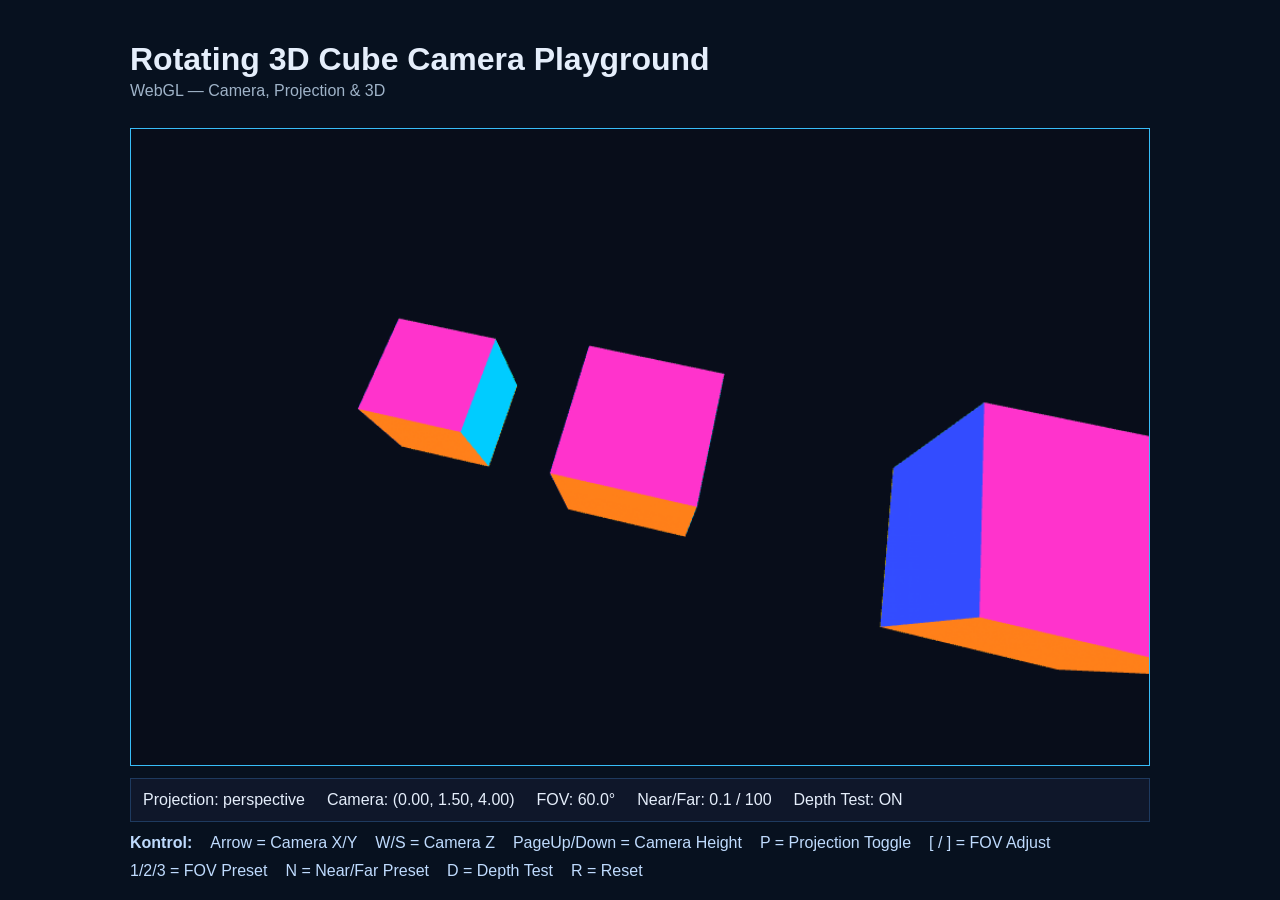
<file: praktikum-camera-04/index.html>
<!DOCTYPE html>
<html lang="id">
<head>
  <meta charset="UTF-8" />
  <meta name="viewport" content="width=device-width, initial-scale=1.0" />
  <title>Rotating 3D Cube Camera Playground</title>
  <link rel="stylesheet" href="./style.css" />
</head>
<body>
  <main class="app">
    <header>
      <h1>Rotating 3D Cube Camera Playground</h1>
      <p>WebGL — Camera, Projection & 3D</p>
    </header>
    <canvas id="glCanvas" width="960" height="600"></canvas>
    <section id="hud">
      <div>Projection: <span id="projectionInfo"></span></div>
      <div>Camera: <span id="cameraInfo"></span></div>
      <div>FOV: <span id="fovInfo"></span></div>
      <div>Near/Far: <span id="clipInfo"></span></div>
      <div>Depth Test: <span id="depthInfo"></span></div>
    </section>
    <section class="controls">
      <strong>Kontrol:</strong>
      <span>Arrow = Camera X/Y</span>
      <span>W/S = Camera Z</span>
      <span>PageUp/Down = Camera Height</span>
      <span>P = Projection Toggle</span>
      <span>[ / ] = FOV Adjust</span>
      <span>1/2/3 = FOV Preset</span>
      <span>N = Near/Far Preset</span>
      <span>D = Depth Test</span>
      <span>R = Reset</span>
    </section>
  </main>
  <script type="module" src="./main.js"></script>
</body>
</html>
</file>
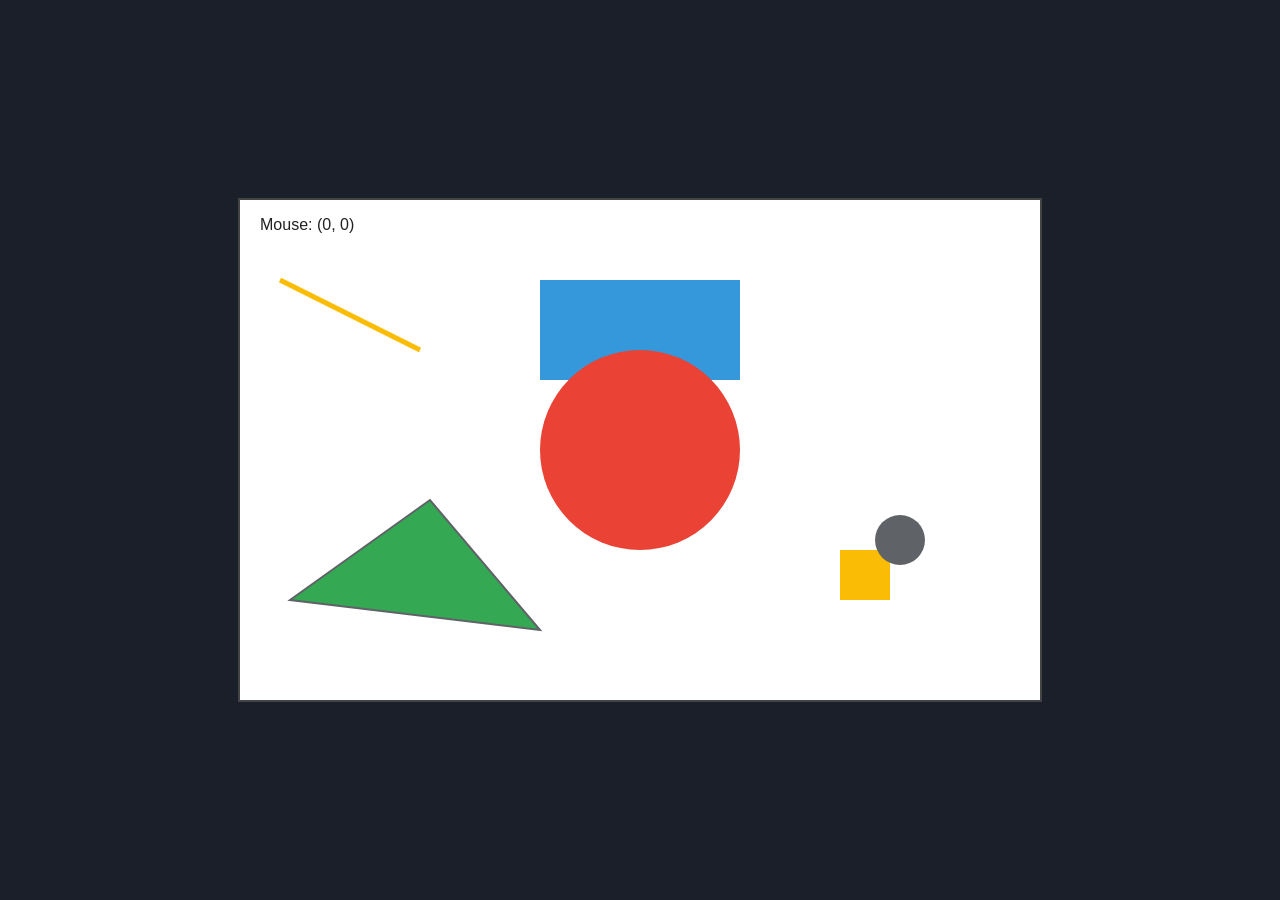
<file: praktikum-grafika-p1/index.html>
<!DOCTYPE html>
<html lang="id">
<head>
    <meta charset="UTF-8">
    <meta name="viewport" content="width=device-width, initial-scale=1.0">
    <title>Graphics Playground</title>

    <style>
        body {
            margin: 0;
            min-height: 100vh;
            display: flex;
            justify-content: center;
            align-items: center;
            background: #1b1f2a;
            font-family: Arial, sans-serif;
        }

        canvas {
            background: white;
            border: 2px solid #444;
        }
    </style>
</head>
<body>

    <canvas id="graphicsCanvas"
            width="800"
            height="500">
    </canvas>

    <script src="app.js"></script>
</body>
</html>
</file>
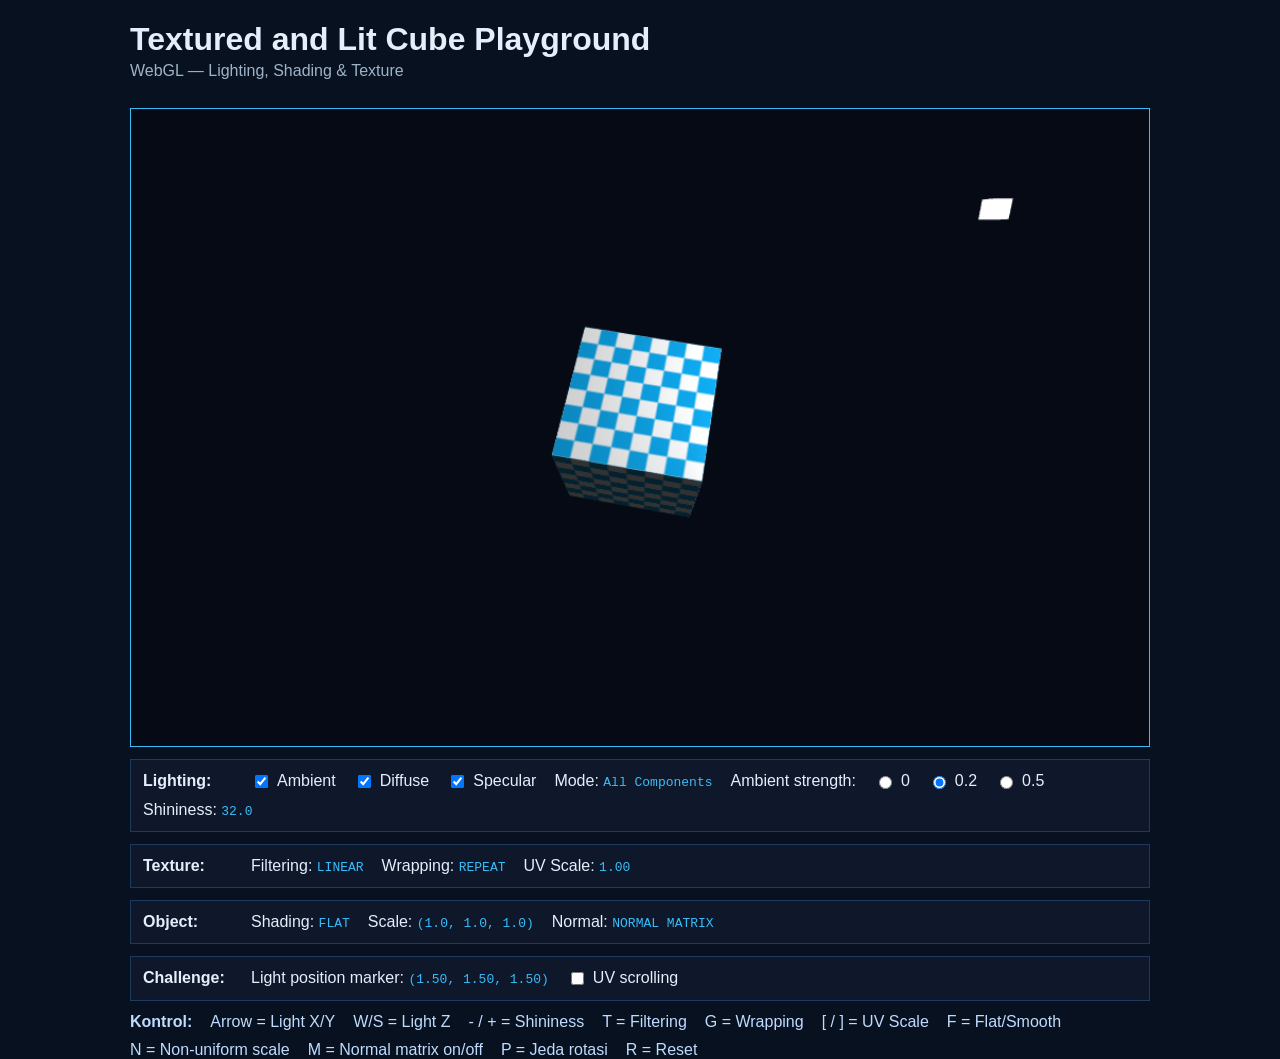
<file: praktikum-lighting-texture-05/index.html>
<!DOCTYPE html>
<html lang="id">
<head>
<meta charset="UTF-8" />
<meta name="viewport" content="width=device-width, initial-scale=1.0" />
<title>Textured and Lit Cube Playground</title>
<link rel="stylesheet" href="./style.css" />
</head>
<body>
<main class="app">
<header>
<h1>Textured and Lit Cube Playground</h1>
<p>WebGL — Lighting, Shading &amp; Texture</p>
</header>

<!-- Tempat WebGL menggambar. width/height = resolusi gambar dalam piksel -->
<canvas id="glCanvas" width="960" height="600"></canvas>

<!-- Panel di bawah kanvas, dikelompokkan per kategori. Nilai diisi main.js -->
<section class="panel">
<strong>Lighting:</strong>
<label><input type="checkbox" id="useAmbient" checked /> Ambient</label>
<label><input type="checkbox" id="useDiffuse" checked /> Diffuse</label>
<label><input type="checkbox" id="useSpecular" checked /> Specular</label>
<span>Mode: <span id="modeInfo"></span></span>
<span>Ambient strength:</span>
<label><input type="radio" name="ambientStrength" value="0" /> 0</label>
<label><input type="radio" name="ambientStrength" value="0.2" checked /> 0.2</label>
<label><input type="radio" name="ambientStrength" value="0.5" /> 0.5</label>
<span>Shininess: <span id="shininessInfo"></span></span>
</section>

<section class="panel">
<strong>Texture:</strong>
<span>Filtering: <span id="filterInfo"></span></span>
<span>Wrapping: <span id="wrapInfo"></span></span>
<span>UV Scale: <span id="uvInfo"></span></span>
</section>

<section class="panel">
<strong>Object:</strong>
<span>Shading: <span id="shadingInfo"></span></span>
<span>Scale: <span id="scaleInfo"></span></span>
<span>Normal: <span id="normalInfo"></span></span>
</section>

<section class="panel">
<strong>Challenge:</strong>
<span>Light position marker: <span id="markerInfo"></span></span>
<label><input type="checkbox" id="useUVScroll" /> UV scrolling</label>
</section>

<section class="controls">
<strong>Kontrol:</strong>
<span>Arrow = Light X/Y</span>
<span>W/S = Light Z</span>
<span>- / + = Shininess</span>
<span>T = Filtering</span>
<span>G = Wrapping</span>
<span>[ / ] = UV Scale</span>
<span>F = Flat/Smooth</span>
<span>N = Non-uniform scale</span>
<span>M = Normal matrix on/off</span>
<span>P = Jeda rotasi</span>
<span>R = Reset</span>
</section>
</main>

<!-- type="module" supaya main.js boleh memakai import -->
<script type="module" src="./main.js"></script>
</body>
</html>
</file>
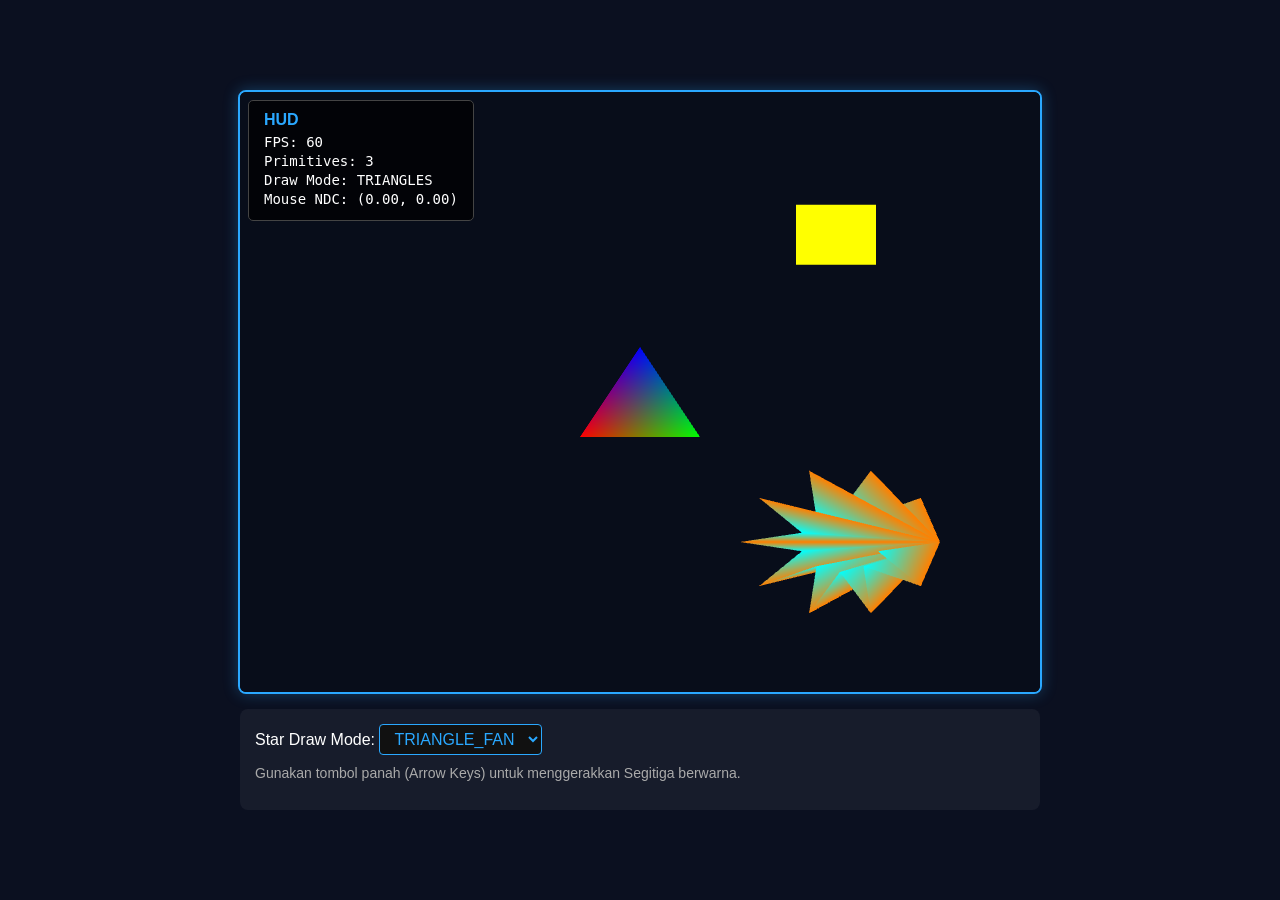
<file: praktikum-webgl-02/index.html>
<!DOCTYPE html>
<html lang="en">
<head>
  <meta charset="UTF-8" />
  <meta name="viewport" content="width=device-width, initial-scale=1.0" />
  <title>WebGL Fundamental - Praktikum 2</title>
  <link rel="stylesheet" href="style.css" />
</head>
<body>

  <div class="container">
    <div id="hud" class="hud">
      <h3>HUD</h3>
      <p id="fpsDisplay">FPS: 0</p>
      <p id="primitiveCount">Primitives: 3</p>
      <p id="activeModeDisplay">Draw Mode: TRIANGLES</p>
      <p id="mouseNdcDisplay">Mouse NDC: (0.00, 0.00)</p>
    </div>

    <canvas id="glCanvas" width="800" height="600"></canvas>
    
    <div class="controls">
      <label for="drawMode">Star Draw Mode: </label>
      <select id="drawMode">
        <option value="TRIANGLE_FAN">TRIANGLE_FAN</option>
        <option value="LINE_LOOP">LINE_LOOP</option>
        <option value="POINTS">POINTS</option>
      </select>
      <p class="hint">Gunakan tombol panah (Arrow Keys) untuk menggerakkan Segitiga berwarna.</p>
    </div>
  </div>

  <script src="./app.js"></script>
</body>
</html>
</file>
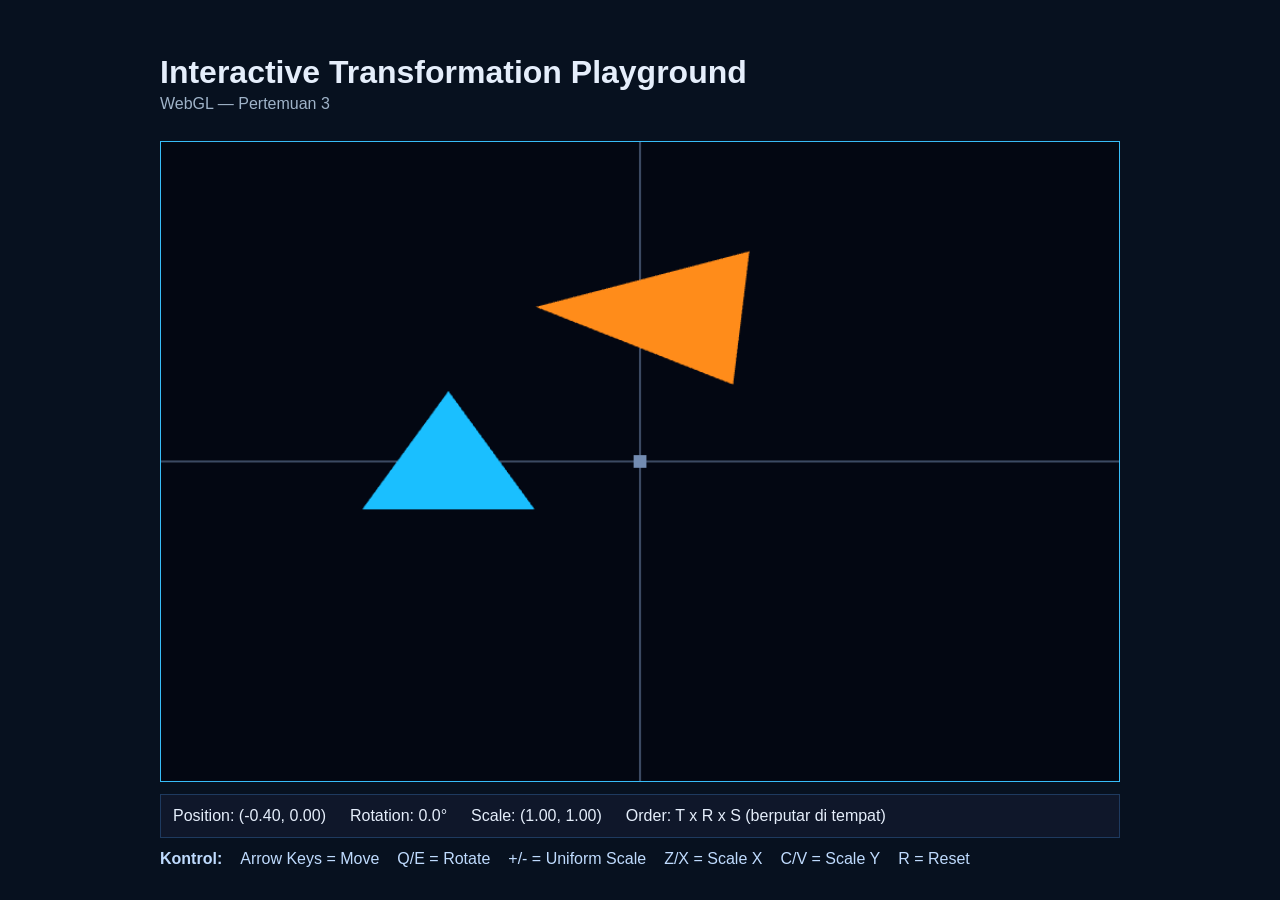
<file: praktikum-webgl-03/index.html>
<!DOCTYPE html>
<html lang="id">
<head>
  <meta charset="UTF-8" />

  <meta
    name="viewport"
    content="width=device-width, initial-scale=1.0"
  />

  <title>
    Interactive Transformation Playground
  </title>

  <link
    rel="stylesheet"
    href="style.css"
  />
</head>

<body>

  <main class="app">
    <header>
      <h1>
        Interactive Transformation Playground
      </h1>

      <p>
        WebGL — Pertemuan 3
      </p>
    </header>

    <canvas
      id="glCanvas"
      width="900"
      height="600">
    </canvas>

    <section id="hud">
      <div>
        Position:
        <span id="positionInfo"></span>
      </div>

      <div>
        Rotation:
        <span id="rotationInfo"></span>
      </div>

      <div>
        Scale:
        <span id="scaleInfo"></span>
      </div>

      <div>
        Order:
        <span id="orderInfo">
          Scale → Rotate → Translate
        </span>
      </div>
    </section>

    <section class="controls">
      <strong>Kontrol:</strong>

      <span>
        Arrow Keys = Move
      </span>

      <span>
        Q/E = Rotate
      </span>

      <span>
        +/- = Uniform Scale
      </span>

      <span>
        Z/X = Scale X
      </span>

      <span>
        C/V = Scale Y
      </span>

      <span>
        R = Reset
      </span>
    </section>
  </main>

  <script
    type="module"
    src="./main.js">
  </script>

</body>
</html>
</file>
<file: praktikum-camera-04/style.css>
* {
  box-sizing: border-box;
}

body {
  margin: 0;
  min-height: 100vh;
  display: grid;
  place-items: center;
  background: #07111f;
  color: #e5eefb;
  font-family: Arial, sans-serif;
}

.app {
  width: min(95vw, 1020px);
  display: grid;
  gap: 12px;
}

header h1 {
  margin-bottom: 4px;
}

header p {
  margin-top: 0;
  color: #9fb3c8;
}

canvas {
  width: 100%;
  height: auto;
  border: 1px solid #38bdf8;
  background: #020617;
}

#hud {
  display: flex;
  flex-wrap: wrap;
  gap: 12px 22px;
  padding: 12px;
  background: #0f172a;
  border: 1px solid #1e3a5f;
}

.controls {
  display: flex;
  flex-wrap: wrap;
  gap: 10px 18px;
  color: #bfdbfe;
}
</file>
<file: praktikum-lighting-texture-05/style.css>
* {
  box-sizing: border-box;
}

body {
  margin: 0;
  min-height: 100vh;
  display: grid;
  place-items: center;
  background: #07111f;
  color: #e5eefb;
  font-family: Arial, sans-serif;
}

.app {
  width: min(95vw, 1020px);
  display: grid;
  gap: 12px;
}

header h1 {
  margin-bottom: 4px;
}

header p {
  margin-top: 0;
  color: #9fb3c8;
}

canvas {
  width: 100%;
  height: auto;
  border: 1px solid #38bdf8;
  background: #020617;
}

/* Satu kotak per kategori: Lighting, Texture, Object, Challenge */
.panel {
  display: flex;
  flex-wrap: wrap;
  align-items: center;
  gap: 10px 18px;
  padding: 12px;
  background: #0f172a;
  border: 1px solid #1e3a5f;
}

.panel strong {
  min-width: 90px;
}

.panel label {
  display: flex;
  align-items: center;
  gap: 6px;
  cursor: pointer;
}

/* Nilai yang diisi main.js (semua span yang punya id) */
.panel span[id] {
  color: #38bdf8;
  font-family: monospace;
}

.controls {
  display: flex;
  flex-wrap: wrap;
  gap: 10px 18px;
  color: #bfdbfe;
}
</file>
<file: praktikum-webgl-02/style.css>
body {
  margin: 0;
  display: flex;
  flex-direction: column;
  align-items: center;
  justify-content: center;
  min-height: 100vh;
  background: #0b1020;
  color: #fff;
  font-family: 'Segoe UI', Tahoma, Geneva, Verdana, sans-serif;
}

.container {
  position: relative;
  display: flex;
  flex-direction: column;
  align-items: center;
}

canvas {
  width: 800px;
  height: 600px;
  border: 2px solid #2aa8ff;
  border-radius: 8px;
  box-shadow: 0 0 15px rgba(42, 168, 255, 0.3);
  background-color: #03050a;
}

.hud {
  position: absolute;
  top: 10px;
  left: 10px;
  background: rgba(0, 0, 0, 0.7);
  padding: 10px 15px;
  border-radius: 5px;
  border: 1px solid #444;
  pointer-events: none;
}

.hud h3 {
  margin: 0 0 5px 0;
  color: #2aa8ff;
  font-size: 16px;
}

.hud p {
  margin: 3px 0;
  font-size: 14px;
  font-family: monospace;
}

.controls {
  margin-top: 15px;
  background: rgba(255, 255, 255, 0.05);
  padding: 15px;
  border-radius: 8px;
  width: 800px;
  box-sizing: border-box;
}

.controls label,
.controls select {
  font-size: 16px;
}

.controls select {
  padding: 5px 10px;
  background: #111;
  color: #2aa8ff;
  border: 1px solid #2aa8ff;
  border-radius: 4px;
}

.hint {
  color: #aaa;
  font-size: 14px;
  margin-top: 10px;
}
</file>
<file: praktikum-webgl-03/style.css>
* {
  box-sizing: border-box;
}

body {
  margin: 0;
  min-height: 100vh;

  display: grid;
  place-items: center;

  background: #07111f;
  color: #e5eefb;

  font-family:
    Arial,
    sans-serif;
}

.app {
  width: min(
    94vw,
    960px
  );

  display: grid;
  gap: 12px;
}

header h1 {
  margin-bottom: 4px;
}

header p {
  margin-top: 0;
  color: #9fb3c8;
}

canvas {
  width: 100%;
  height: auto;

  border:
    1px solid #38bdf8;

  background: #030712;
}

#hud {
  display: flex;
  flex-wrap: wrap;

  gap: 12px 24px;

  padding: 12px;

  background: #0f172a;

  border:
    1px solid #1e3a5f;
}

.controls {
  display: flex;
  flex-wrap: wrap;
  gap: 10px 18px;

  color: #bfdbfe;
}
</file>
